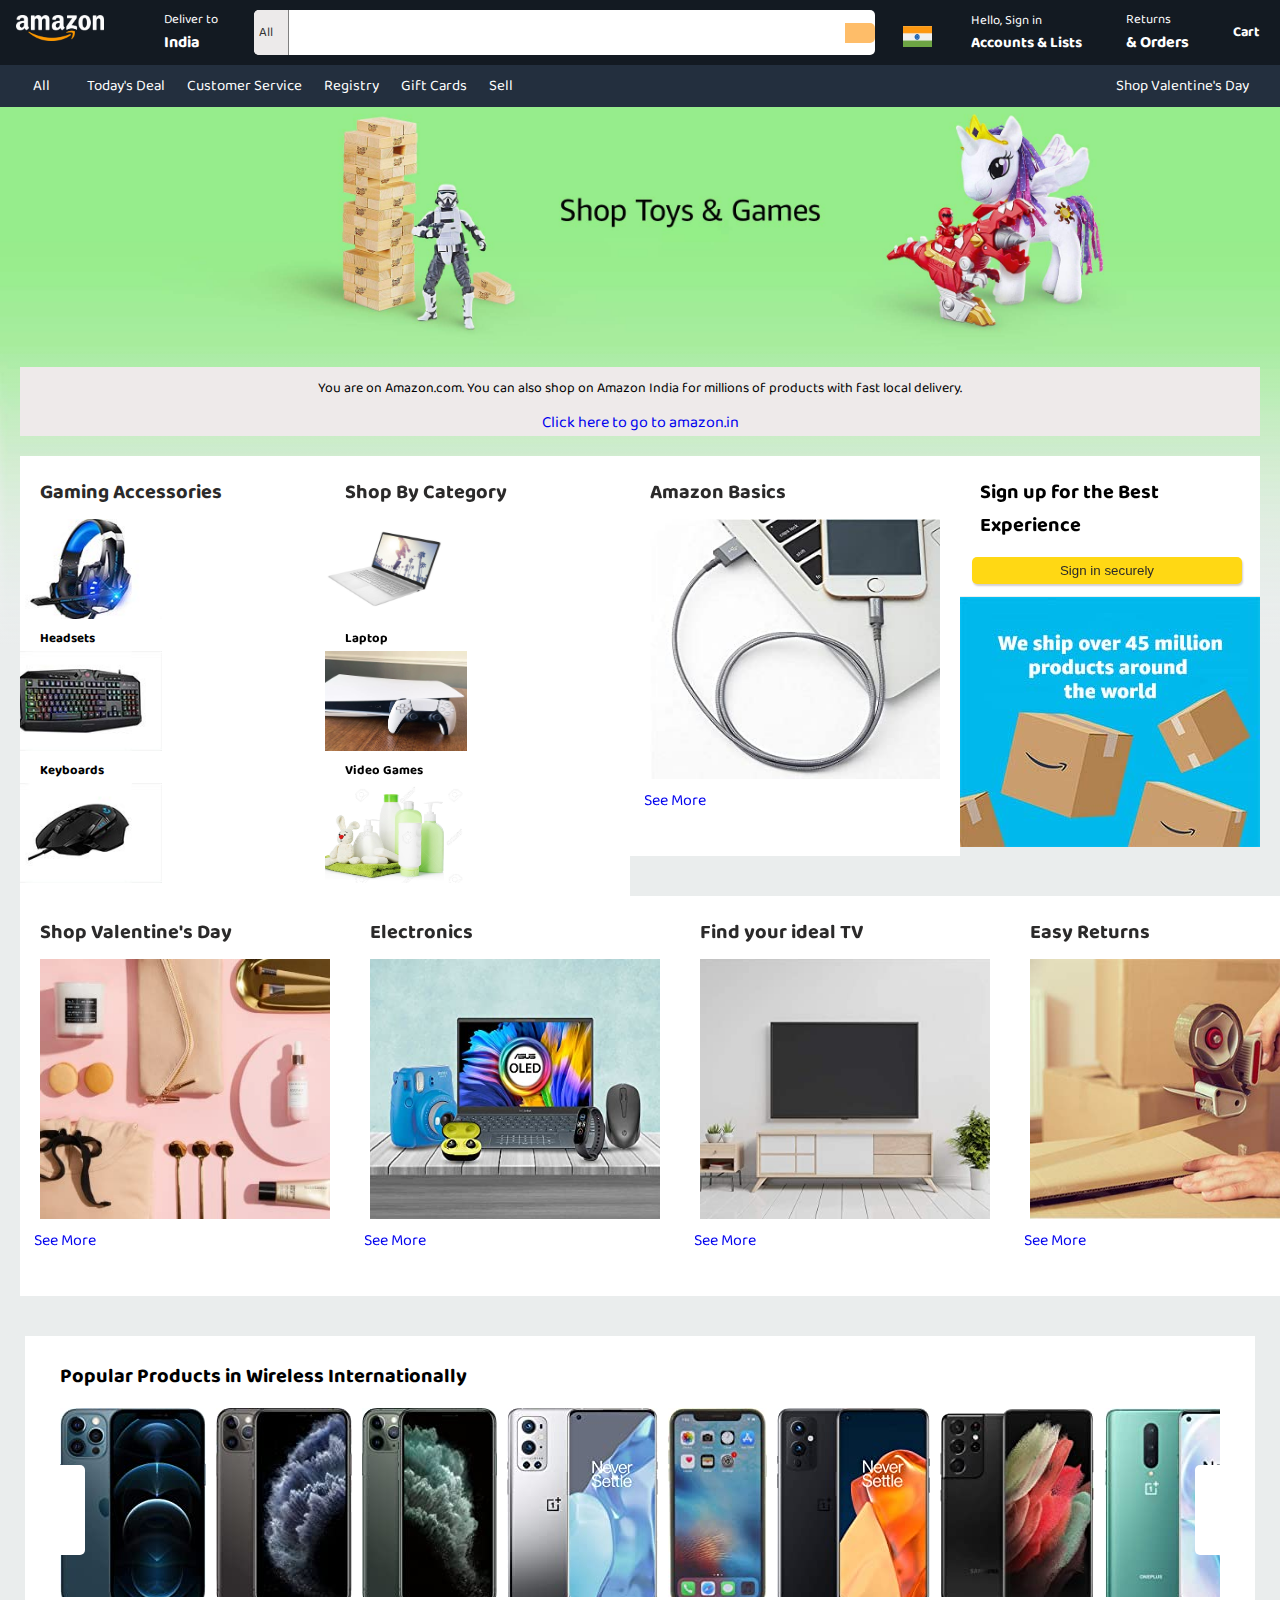
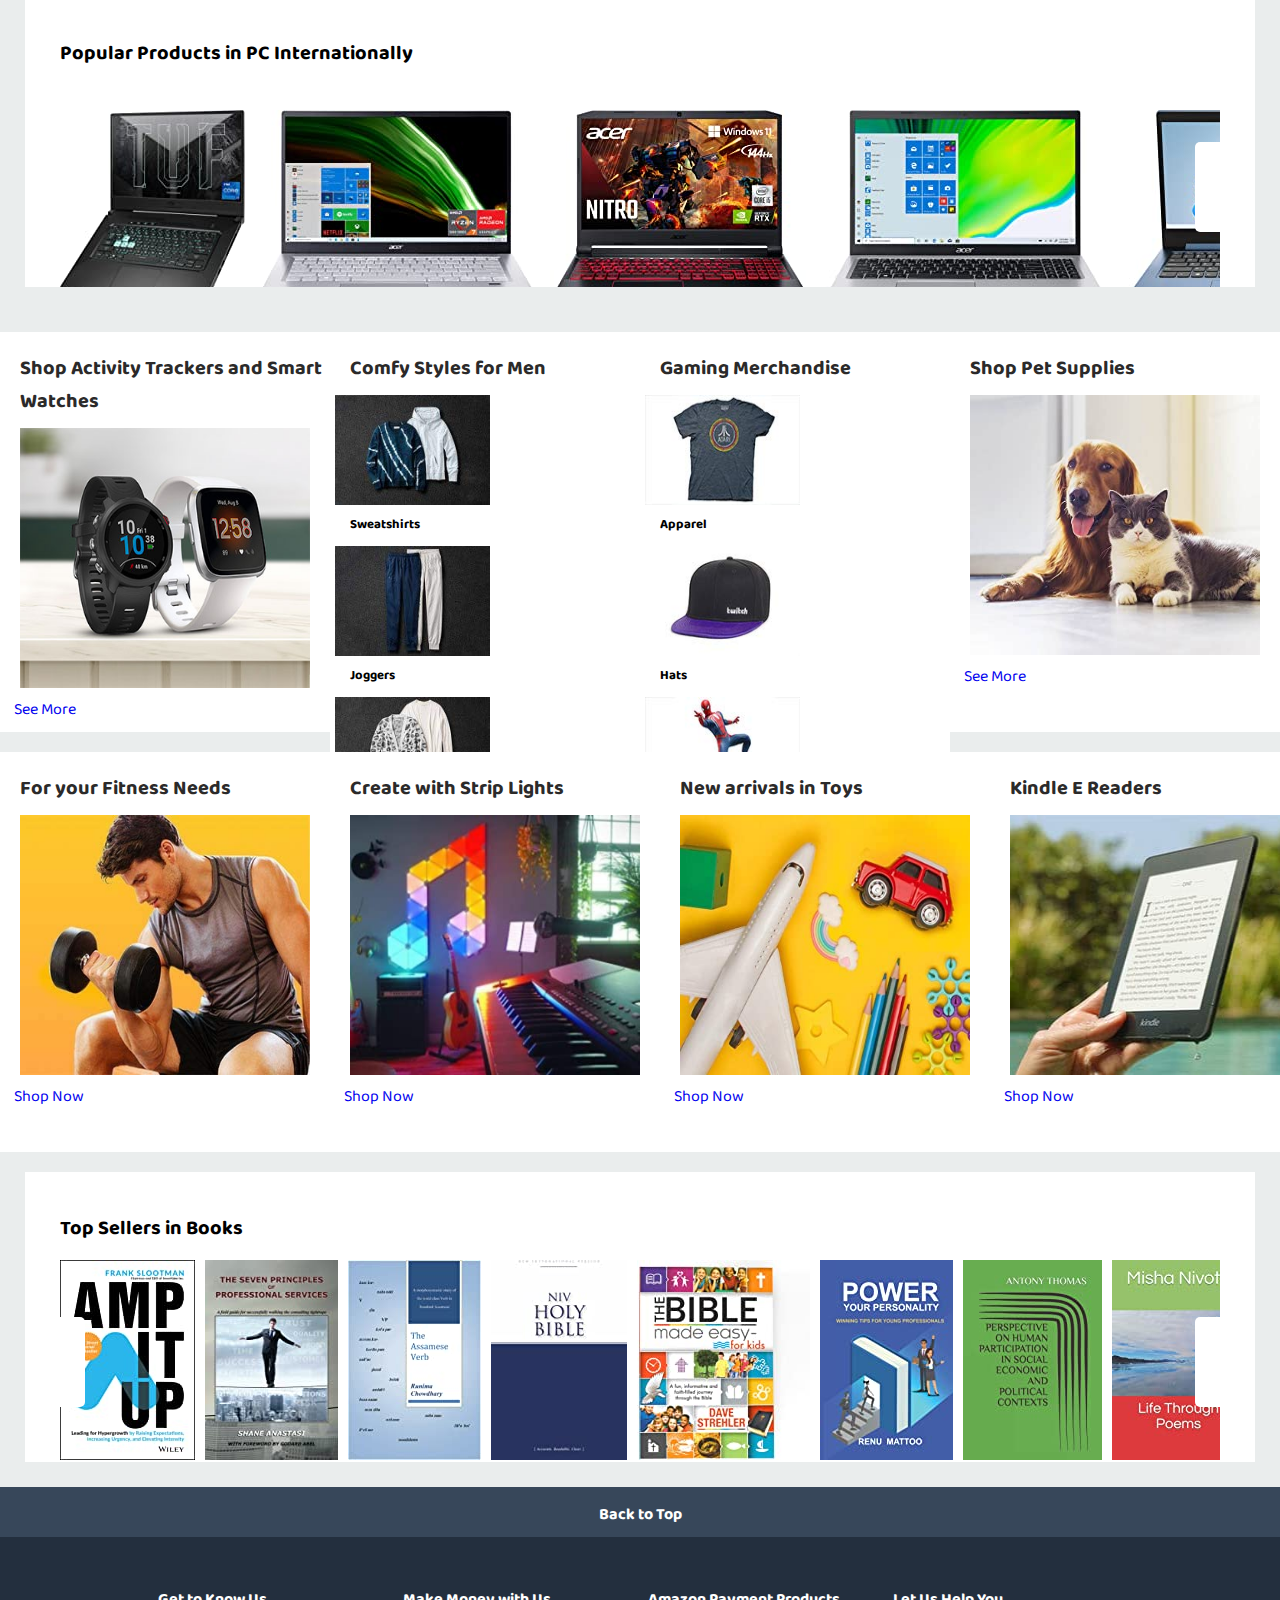
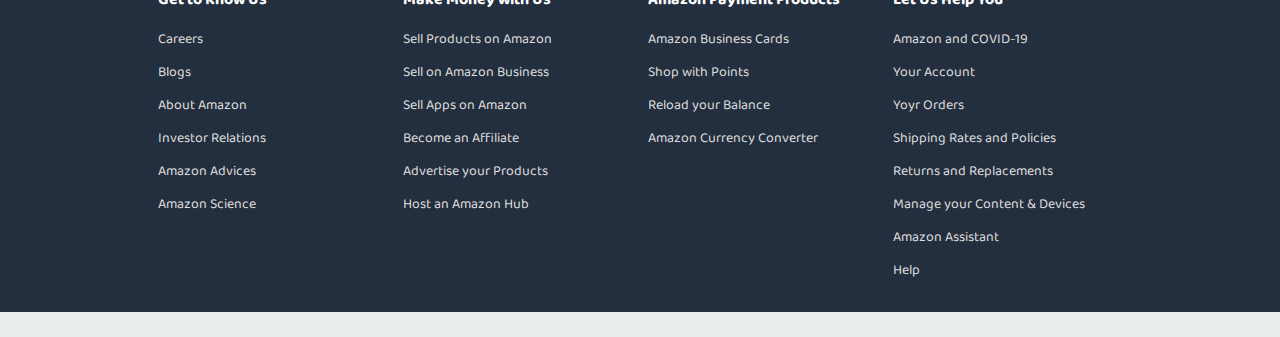
<file: Amazon-Clone/index.html>
<!DOCTYPE html>
<html lang="en">
<head>
    <meta charset="UTF-8">
    <meta http-equiv="X-UA-Compatible" content="IE=edge">
    <meta name="viewport" content="width=device-width, initial-scale=1.0">
    <link rel="stylesheet" href="style.css">
    <link rel="stylesheet" href="https://cdnjs.cloudflare.com/ajax/libs/font-awesome/6.2.0/css/all.min.css" integrity="sha512-xh6O/CkQoPOWDdYTDqeRdPCVd1SpvCA9XXcUnZS2FmJNp1coAFzvtCN9BmamE+4aHK8yyUHUSCcJHgXloTyT2A==" crossorigin="anonymous" referrerpolicy="no-referrer" />
    <title>Amazon.com-Shop Online</title>
</head>
<body>
    <div class="sidebar">
        <div class="hdn-head">
            <h2>Hello, Sign in</h2>
        </div>
        <div class="hdn-content">
            <h3>Digital Content & Devices</h3>
            <ul>
                <div>
                    <li>Amazon Music</li><i class="fa-solid fa-angle-right"></i>
                </div>
                <div>
                    <li>Kindle E-Readers & Books</li><i class="fa-solid fa-angle-right"></i>
                </div>
                <div>
                    <li>Appstore for Android</li><i class="fa-solid fa-angle-right"></i>
                </div>
            </ul>
            <div class="line"></div>
        </div>
        <div class="hdn-content">
            <h3>Shop By Department</h3>
            <ul>
                <div>
                    <li>Electronics</li><i class="fa-solid fa-angle-right"></i>
                </div>
                <div>
                    <li>Computers</li><i class="fa-solid fa-angle-right"></i>
                </div>
                <div>
                    <li>Smart Homes</li><i class="fa-solid fa-angle-right"></i>
                </div>
                <div>
                    <li>Arts & Crafts</li><i class="fa-solid fa-angle-right"></i>
                </div>
            </ul>
            <div class="line"></div>
        </div>
        <div class="hdn-content">
            <h3>Programs & Features</h3>
            <ul>
                <div>
                    <li>Gift Cards & Mobile Recharges</li><i class="fa-solid fa-angle-right"></i>
                </div>
                <div>
                    <li>Flight Tickets</li><i class="fa-solid fa-angle-right"></i>
                </div>
                <div>
                    <li>Clearance Store</li><i class="fa-solid fa-angle-right"></i>
                </div>
            </ul>
            <div class="line"></div>
        </div>
    </div>
    <i class="fa-solid fa-xmark"></i>
    <div class="triangle"><i class="fa-solid fa-triangle"></i></div>
        <div class="hdn-sign">
            <div class="hdn-table">
                <div>
                    <h3>Your Lists</h3>
                    <ul>
                        <li>Create a List</li>
                        <li>Find a List & Registry</li>
                        <li>Amazon Smile Charity Lists</li>
                    </ul>
                </div>
                <div class="hdn-line"></div>
                <div>
                    <h3>Your Account</h3>
                    <ul>
                        <li>Account</li>
                        <li>Orders</li>
                        <li>Recommendations</li>
                        <li>Browsing History</li>
                        <li>Watchlist</li>
                        <li>Video Purchases</li>
                        <li>Kindle Unlimited</li>
                        <li>Content & Devices</li>
                        <li>Subscribe & Save Items</li>
                        <li>Membership</li>
                        <li>Music Library</li>
                    </ul>
                </div>
            </div>
        </div>
    <div class="black"></div>
    <header>
        <div class="first">
            <div class="flex logo">
            <a href="#"><img src="images/logo.png" alt=""></a>
            <div class="map flex">
                <i class="fas fa-map-marker"></i>
                <div>
                    <span>Deliver to</span>
                    <span>India</span>
                </div>
            </div>
        </div>
        <div class="flex input">
            <div>
                <span>All</span>
                <i class="fas fa-caret-down"></i>
            </div>
            <input type="text">
            <i class="fas fa-search"></i>
        </div>
        <div class="flex right">
            <div class="flex lang">
                <img src="images/flag.jpg" alt="">
                <i class="fas fa-caret-down"></i>
            </div>
            <div class="sign">
                <span>Hello, Sign in</span>
                <div class="flex ac">
                    <span>Accounts & Lists</span>
                    <i class="fas fa-caret-down"></i>
                </div>
            </div>
            <div class="sign">
                <span>Returns</span>
                <span>& Orders</span>
            </div>
            <div class="flex cart">
                <i class="fas fa-shopping-cart"></i>
                <span class="ca">Cart</span>
            </div>
        </div>
    </div>
    <div class="second">
        <div class="second-1">
            <div>
                <i class="fas fa-bars"></i>
                <span>All</span>
            </div>
        </div>
        <div class="second-2">
            <ul>
                <li>Today's Deal</li>
                <li>Customer Service</li>
                <li>Registry</li>
                <li>Gift Cards</li>
                <li>Sell</li>
            </ul>
        </div>
        <div class="second-3">
            <span>Shop Valentine's Day</span>
        </div>
    </div>
    </header>
    <section class="sec-1">
        <div class="container">
            <div class="container-1">
                <div class="para">
                    <p>You are on Amazon.com. You can also shop on Amazon India for millions of products with fast local delivery.</p><a href="https://www.amazon.in/?&ext_vrnc=hi&tag=googhydrabk1-21&ref=pd_sl_nxqtetlae_e&adgrpid=60571832564&hvpone=&hvptwo=&hvadid=486453138860&hvpos=&hvnetw=g&hvrand=12535176714638732243&hvqmt=e&hvdev=c&hvdvcmdl=&hvlocint=&hvlocphy=9061830&hvtargid=kwd-296458789801&hydadcr=14452_2154371&gclid=Cj0KCQjwnvOaBhDTARIsAJf8eVNJ6D0_UEAgzp9_IEK8-AtbwjPY81k1murdrRDI1PsbLEmGdhyqKDMaArp9EALw_wcB">Click here to go to amazon.in</a>
                </div>
                <div class="product-comp">
                    <div class="box">
                        <h3>Gaming Accessories</h3>
                        <div class="box-a">
                            <div>
                                <img src="images/ga1.jpg" alt="">
                                <span>Headsets</span>
                            </div>
                            <div>
                                <img src="images/ga2.jpg" alt="">
                                <span>Keyboards</span>
                            </div>
                            <div>
                                <img src="images/ga3.jpg" alt="">
                                <span>Computer mice</span>
                            </div>
                            <div>
                                <img src="images/ga4.jpg" alt="">
                                <span>Chairs</span>
                            </div>
                        </div>
                        <a href="#">See More</a>
                    </div>
                    <div class="box">
                        <h3>Shop By Category</h3>
                        <div class="box-a">
                            <div>
                                <img src="images/sc1.jpg" alt="">
                                <span>Laptop</span>
                            </div>
                            <div>
                                <img src="images/sc2.jpg" alt="">
                                <span>Video Games</span>
                            </div>
                            <div>
                                <img src="images/sc3.jpg" alt="">
                                <span>Baby</span>
                            </div>
                            <div>
                                <img src="images/sc4.jpg" alt="">
                                <span>Toy & Games</span>
                            </div>
                        </div>
                        <a href="#">Shop Now</a>
                    </div>
                    <div class="box box-c">
                        <h3>Amazon Basics</h3>
                        <div>
                            <img src="images/amazon basics.jpg" alt="">
                        </div>
                        <a href="#">See More</a>
                    </div>
                    <div class="box-b">
                       <div class="best">
                        <h3>Sign up for the Best Experience</h3>
                        <button>Sign in securely</button>
                       </div>
                       <div>
                        <img src="images/banner.jpg" alt="">
                       </div>
                    </div>
                </div>
                <div class="product-comp">
                    <div class="box box-c">
                        <h3>Shop Valentine's Day</h3>
                        <div>
                            <img src="images/shop valentine's.jpg" alt="">
                        </div>
                        <a href="#">See More</a>
                    </div>
                    <div class="box box-c">
                        <h3>Electronics</h3>
                        <div>
                            <img src="images/electronics.jpg" alt="">
                        </div>
                        <a href="#">See More</a>
                    </div>
                    <div class="box box-c">
                        <h3>Find your ideal TV</h3>
                        <div>
                            <img src="images/find your deal.jpg" alt="">
                        </div>
                        <a href="#">See More</a>
                    </div>
                    <div class="box box-c">
                        <h3>Easy Returns</h3>
                        <div>
                            <img src="images/easy return.jpg" alt="">
                        </div>
                        <a href="#">See More</a>
                    </div>
                </div>
            </div>
            <div class="slider">
                <div class="image-box">
                    
                    <div class="slide">
                        <img src="images/si2.jpg" alt="">
                    </div>
                    <div class="slide">
                        <img src="images/si3.jpg" alt="">
                    </div>
                    <div class="slide">
                        <img src="images/si4.jpg" alt="">
                    </div>
                </div>
            </div>
        </div>
    </section>
    <section class="sec-2">
        <h3>Popular Products in Wireless Internationally</h3>
        <div class="slide-sec">
            <div class="l-btn"><i class="fa-solid fa-chevron-left"></i></div>
            <div class="r-btn"><i class="fa-solid fa-chevron-right"></i></div>
            <h3>Popular Products in Wireless Internationally</h3>
            <ul class="product-slide">
                <li><img src="images/pinter1.jpg" alt=""></li>
                <li><img src="images/pinter2.jpg" alt=""></li>
                <li><img src="images/pinter3.jpg" alt=""></li>
                <li><img src="images/pinter4.jpg" alt=""></li>
                <li><img src="images/pinter5.jpg" alt=""></li>
                <li><img src="images/pinter6.jpg" alt=""></li>
                <li><img src="images/pinter7.jpg" alt=""></li>
                <li><img src="images/pinter8.jpg" alt=""></li>
                <li><img src="images/pinter9.jpg" alt=""></li>
                <li><img src="images/pinter10.jpg" alt=""></li>
                <li><img src="images/pinter11.jpg" alt=""></li>
                <li><img src="images/pinter12.jpg" alt=""></li>
                <li><img src="images/pinter13.jpg" alt=""></li>
                <li><img src="images/pinter14.jpg" alt=""></li>
                <li><img src="images/pinter15.jpg" alt=""></li>
            </ul>
        </div>
    </section>
    <section class="sec-2">
        <!-- <h3>Popular Products in Wirelessly Internationally</h3> -->
        <div class="slide-sec">
            <div class="l-btn btn-1b"><i class="fa-solid fa-chevron-left"></i></div>
            <div class="r-btn btn-1a"><i class="fa-solid fa-chevron-right"></i></div>
             <h3>Popular Products in PC Internationally</h3>
            <ul class="product-slide product-slide-1">
                <li><img src="images/pc2.jpg" alt=""></li>
                <li><img src="images/pc3.jpg" alt=""></li>
                <li><img src="images/pc4.jpg" alt=""></li>
                <li><img src="images/pc5.jpg" alt=""></li>
                <li><img src="images/pc6.jpg" alt=""></li>
                <li><img src="images/pc7.jpg" alt=""></li>
                <li><img src="images/pc8.jpg" alt=""></li>
                <li><img src="images/pc9.jpg" alt=""></li>
                <li><img src="images/pc10.jpg" alt=""></li>
                <li><img src="images/pc11.jpg" alt=""></li>
                <li><img src="images/pc12.jpg" alt=""></li>
                <li><img src="images/pc13.jpg" alt=""></li>
                <li><img src="images/pc14.jpg" alt=""></li>
                <li><img src="images/pc15.jpg" alt=""></li>
            </ul>
        </div>
    </section>
    <div class="product-comp">
        <div class="box box-c">
            <h3>Shop Activity Trackers and Smart Watches</h3>
            <div>
                <img src="images/watch.jpg" alt="">
            </div>
            <a href="#">See More</a>
        </div>
        <div class="box box-d">
            <h3>Comfy Styles for Men</h3>
            <div class="box-a">
                <div>
                    <img src="images/cm1.jpg" alt="">
                    <span>Sweatshirts</span>
                </div>
                <div>
                    <img src="images/cm2.jpg" alt="">
                    <span>Joggers</span>
                </div>
                <div>
                    <img src="images/cm3.jpg" alt="">
                    <span>Cardigans</span>
                </div>
                <div>
                    <img src="images/cm4.jpg" alt="">
                    <span>Easy Tees</span>
                </div>
            </div>
            <a href="#">See More</a>
        </div>
        <div class="box box-d">
            <h3>Gaming Merchandise</h3>
            <div class="box-a">
                <div>
                    <img src="images/gm1.jpg" alt="">
                    <span>Apparel</span>
                </div>
                <div>
                    <img src="images/gm2.jpg" alt="">
                    <span>Hats</span>
                </div>
                <div>
                    <img src="images/gm3.jpg" alt="">
                    <span>Action Figures</span>
                </div>
                <div>
                    <img src="images/gm4.jpg" alt="">
                    <span>Mugs</span>
                </div>
            </div>
            <a href="#">See More</a>
        </div>
        <div class="box box-c">
            <h3>Shop Pet Supplies</h3>
            <div>
                <img src="images/pets.jpg" alt="">
            </div>
            <a href="#">See More</a>
        </div>        
        
    </div>
    <div class="product-comp">
        <div class="box box-c">
            <h3>For your Fitness Needs</h3>
            <div>
                <img src="images/fitness.jpg" alt="">
            </div>
            <a href="#">Shop Now</a>
        </div>  
        <div class="box box-c">
            <h3>Create with Strip Lights</h3>
            <div>
                <img src="images/light.jpg" alt="">
            </div>
            <a href="#">Shop Now</a>
        </div>  
        <div class="box box-c">
            <h3>New arrivals in Toys</h3>
            <div>
                <img src="images/craft.jpg" alt="">
            </div>
            <a href="#">Shop Now</a>
        </div>  
        <div class="box box-c">
            <h3>Kindle E Readers</h3>
            <div>
                <img src="images/reader.jpg" alt="">
            </div>
            <a href="#">Shop Now</a>
        </div>  
    </div>
    <section class="sec-2">
        <!-- <h3>Popular Products in Wirelessly Internationally</h3> -->
        <div class="slide-sec">
            <div class="l-btn btn-1c"><i class="fa-solid fa-chevron-left"></i></div>
            <div class="r-btn btn-1d"><i class="fa-solid fa-chevron-right"></i></div>
             <h3>Top Sellers in Books</h3>
            <ul class="product-slide product-slide-2">
                <li><img src="images/b1.jpg" alt=""></li>
                <li><img src="images/b2.jpg" alt=""></li>
                <li><img src="images/b3.jpg" alt=""></li>
                <li><img src="images/b4.jpg" alt=""></li>
                <li><img src="images/b5.jpg" alt=""></li>
                <li><img src="images/b6.jpg" alt=""></li>
                <li><img src="images/b7.jpg" alt=""></li>
                <li><img src="images/b8.jpg" alt=""></li>
                <li><img src="images/b9.jpg" alt=""></li>
                <li><img src="images/b10.jpg" alt=""></li>
            </ul>
        </div>
    </section>
    <section class="footer">
        <div class="backtop">
            <span>Back to Top</span>
        </div>
        <div class="detail">
            <div class="table">
                <div>
                    <div class="t-head">Get to Know Us</div>
                    <ul>
                        <li>Careers</li>
                        <li>Blogs</li>
                        <li>About Amazon</li>
                        <li>Investor Relations</li>
                        <li>Amazon Advices</li>
                        <li>Amazon Science</li>
                    </ul>
                </div>
            
                <div>
                    <div class="t-head">Make Money with Us</div>
                    <ul>
                        <li>Sell Products on Amazon</li>
                        <li>Sell on Amazon Business</li>
                        <li>Sell Apps on Amazon</li>
                        <li>Become an Affiliate</li>
                        <li>Advertise your Products</li>
                        <li>Host an Amazon Hub</li>
                    </ul>
                </div>
            
           
                <div>
                    <div class="t-head">Amazon Payment Products</div>
                    <ul>
                        <li>Amazon Business Cards</li>
                        <li>Shop with Points</li>
                        <li>Reload your Balance</li>
                        <li>Amazon Currency Converter</li>
                    </ul>
                </div>
            
            
                <div>
                    <div class="t-head">Let Us Help You</div>
                    <ul>
                        <li>Amazon and COVID-19</li>
                        <li>Your Account</li>
                        <li>Yoyr Orders</li>
                        <li>Shipping Rates and Policies</li>
                        <li>Returns and Replacements</li>
                        <li>Manage your Content & Devices</li>
                        <li>Amazon Assistant</li>
                        <li>Help</li>
                    </ul>
                </div>
            </div>
        </div>
        
    </section>
    <script src="app.js"></script>
</body>
</html>
</file>
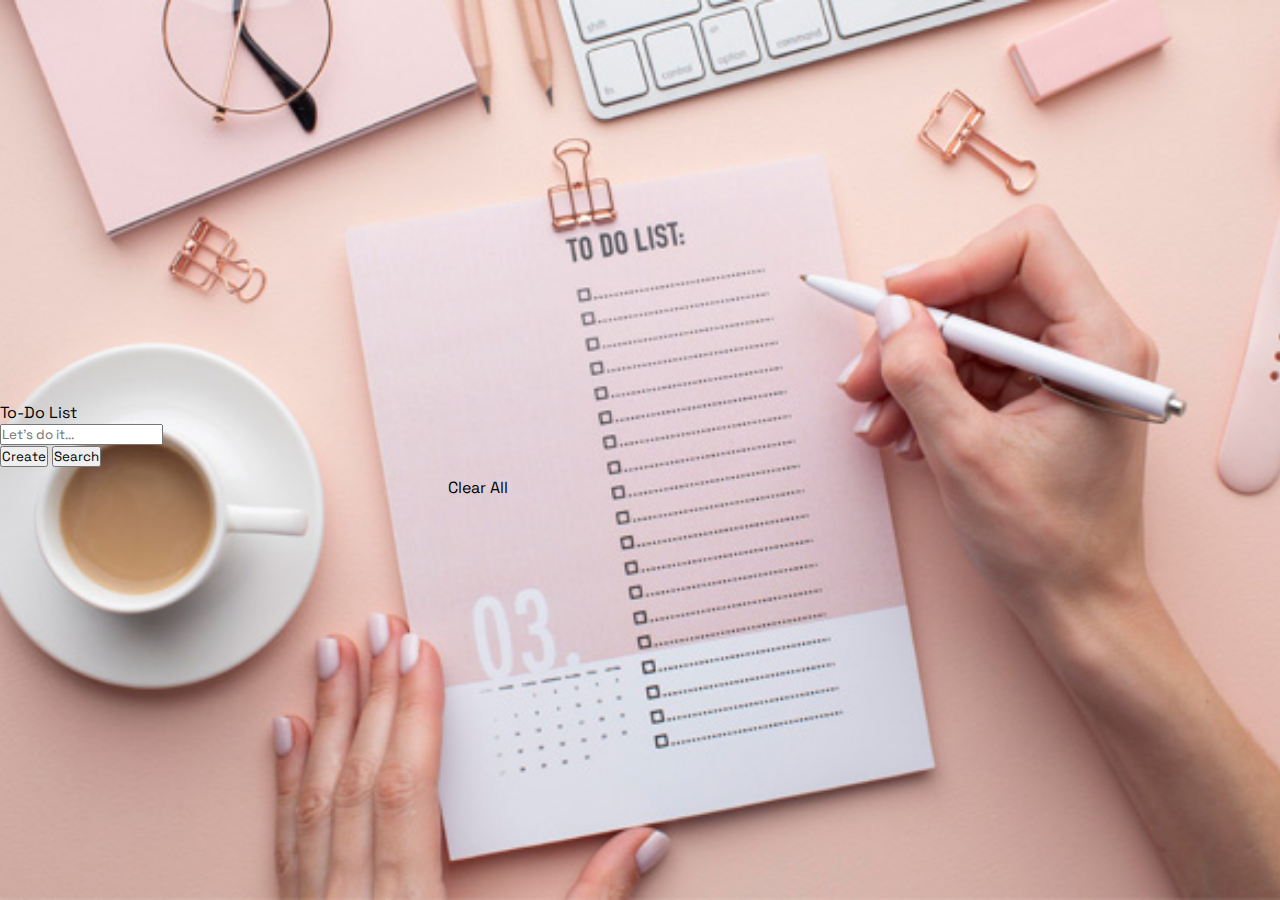
<file: To-Do-List/index.html>
<!DOCTYPE html>
<html lang="en">

<head>
    <meta charset="UTF-8">
    <meta http-equiv="X-UA-Compatible" content="IE=edge">
    <meta name="viewport" content="width=device-width, initial-scale=1.0">
    <title>To-do List</title>
    <link href="https://cdn.jsdelivr.net/npm/bootstrap@5.0.2/dist/css/bootstrap.min.css" rel="stylesheet"
        integrity="sha384-EVSTQN3/azprG1Anm3QDgpJLIm9Nao0Yz1ztcQTwFspd3yD65VohhpuuCOmLASjC" crossorigin="anonymous">
    <link rel="stylesheet" href="https://cdnjs.cloudflare.com/ajax/libs/font-awesome/6.1.1/css/all.min.css"
        integrity="sha512-KfkfwYDsLkIlwQp6LFnl8zNdLGxu9YAA1QvwINks4PhcElQSvqcyVLLD9aMhXd13uQjoXtEKNosOWaZqXgel0g=="
        crossorigin="anonymous" referrerpolicy="no-referrer" />
    <link rel="stylesheet" href="./style.css">
</head>

<body>
    <div class="container">
        <div class="row justify-content-center">
            <div class="col-md-6 mt-4 content">
                <div class="card">
                    <div class="card-header d-flex justify-content-between">
                        <span class="title-card">
                            To-Do List
                        </span>
                        <div id="refresh" title="Refresh"><i class="fa-solid fa-arrow-rotate-right"></i></div>
                    </div>
                    <div class="card-body">
                        <form action="" class="form d-flex justify-content-between">
                            <input type="text" id="task" class="form-control" placeholder="Let's do it..."
                                title="Write a Task..." />
                            <div class="d-flex">
                                <button type="button" id="create-task" class="btn btn-primary ms-2"
                                    title="Create">Create</button>
                                <button type="button" id="search-task" class="btn btn-success ms-2"
                                    title="Search">Search</button>
                            </div>
                        </form>

                        <div id="tasks"></div>

                        <div id="search"></div>
                    </div>
                </div>
                <div class="error"></div>
                <div class="clear__all btn btn-danger btn-lg d-none">Clear All</div>
            </div>
        </div>
    </div>

    <script src="./script.js"></script>
</body>

</html>
</file>
<file: Amazon-Clone/style.css>
@import url('https://fonts.googleapis.com/css2?family=Baloo+Bhai+2&display=swap');
*{
    margin:0;
    padding:0;
    text-decoration: none;
    box-sizing: border-box;
    list-style: none;
}
body{
    font-family: 'Baloo Bhai 2', cursive;
    width: 100%;
    box-sizing: border-box;
    background-color: #eaeded;
}
.first{
    width:100%;
    height:65px;
    background-color: #131a22;
    display: flex;
    align-items: center;
    flex-direction: column;
}
.first img{
    width:100px;
    padding:5px;
    margin: 6px 10px;
    border: 1px solid transparent;
}
.first{
    display:flex;
    flex-direction: row;
    justify-content: space-between;
}
.flex{
    display: flex;
    justify-content: center;
}
.flex span,i{
    color:white;
}
.logo{
    flex:0.18;
    margin-right:8px;
    justify-content: space-between;
}
.map{
    border: 1px solid transparent;
}

.map i{
    margin-top: 15px;
    padding-left: 5px;
    font-size: 17px;
}
.map div{
    padding: 5px;
    display: flex;
    cursor: pointer;
    flex-direction: column;
}
.map div span:first-child{
    font-weight: 400;
    font-size: 13px;
}
.map div span{
    font-weight: bold;
}
.right{
    justify-content: space-between;
    flex: 0.30;
    margin-right: 10px;
    align-items: center;
}
.input{
    width:100%;
    background-color: white;
    flex:0.5;
    border-radius: 5px;
    display: flex;
    margin: 0 10px;
    align-items: center;
    justify-content: space-between;
    overflow: hidden;
}
.input input{
    outline: none;
    width:80%;
    font-size: 15px;
    padding: 5px 2px;
    border: none;
}
.input .fa-search{
    color: rgb(51,51,51);
    padding: 10px 15px;
    font-size: 25px;
    cursor: pointer;
    background-color: #febd69;
    border-radius: 0 5px 5px 0;
}
.input div{
    display: flex;
    justify-content: center;
    align-items: center;
    border-right: 1px solid gray;
    background-color: rgb(236,234,234);
    padding:5px 0;
}
.input div span{
    border-radius: 5px 0 0 5px;
    color: rgb(51,51,51);
    padding: 7px 5px;
    font-size: 13px;
    cursor: pointer;
}
.input .fa-caret-down{
    color: rgb(51,51,51);
    cursor: pointer;
    padding:5px;
}
.lang i{
    margin:0;
    padding: 0;
    color:gray;
}
.lang{
    padding: 2px;
    display: flex;
    justify-content: center;
    align-items: flex-end;
    border:1px solid transparent;
}
.right img{
    width:35px;
    height:35px;
    padding:2px;
    padding-top: 10px;
    margin:0;
    cursor: pointer;
}
.sign{
    display: flex;
    flex-direction: column;
    padding:3px 6px;
    border: 1px solid transparent;
    cursor:pointer;
}
.sign span:first-child{
    font-weight: 400;
    font-size: 13px;
}
.sign span{
    display:inline-block;
    width:100%;
    font-weight: bold;
}
.flex .ac span{
    font-size: 15px;
    margin-right: 4px;
    font-weight: bold;
}
.fa-shopping-cart{
    font-size: 27px;
}
.ca{
    font-size: 14px;
    font-weight: bold;
}
.cart{
    align-items: flex-end;
    position:relative;
    padding:5px 10px;
    border: 1px solid transparent;
    cursor: pointer;
}
.cart p{
    position: absolute;
    font-weight: bolder;
    color:#131a22;
    top: 7px;
    left:20px;
}
.cart:hover{
    border: 1px solid white;
    border-radius: 3px;
}
.logo img:hover{
    border: 1px solid white;
    border-radius: 3px;
}
.map:hover{
    border: 1px solid white;
    border-radius: 3px;
}
.lang:hover{
    border: 1px solid white;
    border-radius: 3px;
}
.sign:hover{
    border: 1px solid white;
    border-radius: 3px;
}
.lang:hover{
    border: 1px solid white;
    border-radius: 3px;
}
.input .fa-search:hover{
    background-color: #fdae46;
}
.input div:hover{
    background-color: rgb(204,202,202);
    color:black;
}
.second{
    width:100%;
    height:42px;
    background-color: #232f3e;
    display: flex;
    align-items: center;
    color:white;
    overflow: hidden;;
}
.second ul{
    align-items: center;
    list-style: none;
    display: flex;
    justify-content: flex-start;
}
.second span{
    font-size: 15px;
}
.second-1 div i{
    font-size: 20px;
    cursor: pointer;
    border: 1px solid transparent;
}
.second li{
    padding:5px 10px;
    font-size: 15px;
    margin: 7px 0;
    cursor: pointer;
    border: 1px solid transparent;
}
.second-1{
    flex:0.06;
    display: flex;
    justify-content: center;
    align-items: center;
}
.second-1 div{
    display: flex;
    align-items: center;
    padding-left: 5px;
}
.second-2{
    display: flex;
    flex:0.74;
    justify-content: flex-start;
}
.second-3{
    flex:0.2;
    display: flex;
    justify-content: flex-end;
    margin-right: 20px;
    overflow: hidden;
}
.second-3 span{
    padding:5px 10px;
    cursor: pointer;
    border: 1px solid transparent;
}
.second-1 div span{
    padding:5px;
    cursor: pointer;
}
.second-1 div:hover{
    border:1px solid white;
}
.second-2 li:hover{
    border:1px solid white;
}
.second-3 span:hover{
    border:1px solid white;
}
.sec-1{
    position: relative;
    width:100%;
    height: 1150px;
    box-sizing: border-box;
}
.slide img{
    width:1380px;
    height: 100%;
}
.container{
    position: relative;
    width:100%;
    height: auto;
}
.slider{
    width:100%;
    overflow: hidden;
    position: relative;
    height: 560px;
}
.image-box{
    display: flex;
    position: absolute;
    animation: carousel 15s alternate infinite;
}
@keyframes carousel{
    0%{
        left:0;
    }
    20%{
        left:0%;
    }
    24%{
        left:-1380px;
    }
    50%{
        left:-1380px;
    }
    54%{
        left:calc(-1380*2px);
    }
    80%{
        left:calc(-1380*2px);
    }
    84%{
        left:calc(-1380*3px);
    }
    100%{
        left:calc(-1380*3px);
    }
}
.container-1{
    position:absolute;
    z-index:1;
    top:240px;
    width:100%;
    left:0;
    padding:20px;
    display: flex;
    flex-direction: column;
    align-items: center;
    background:linear-gradient(to bottom, transparent, #eaeded 30%);
}
.container-1 .para{
    background-color: rgb(238,234,234);
    width:100%;
    text-align: center;
}
.container-1 div:first-child p{
    font-size: 14px;
    padding:10px 0;
}
.product-comp{
    width:100%;
    height:100%;
    display: flex;
    box-sizing: border-box;
    margin:20px 0;
    justify-content: space-around;
}
.product-comp .box{
    width:335px;
    height:400px;
    background-color: white;
}
.box h3{
    margin-top: 20px;
    margin-left: 20px;
    font-size: 20px;
    margin-bottom: 10px;
    color:rgb(43,42,42);
}
.box a{
    margin-left:4px;
    padding:10px;
}

.box-a{
    overflow: hidden;
    background-color: white;
}
.box div img{
    width:165px;
    height:100px;
    cursor: pointer;
    margin-left: -14%;
    margin-right: 0;
}
.box-a div{
    display: inline-block;
}
.box-a div span{
    display:block;
    font-size: 13px;
    margin-left: 20px;
    font-weight: bold;
}
.box-b{
    display: flex;
    flex-direction: column;
    align-items: center;
    justify-content: space-between;
}
.box-b .best{
    background-color: white;
    height:140px;
    width:300px;
}
.best h3{
    font-size: 20px;
    margin: 20px;
    margin-bottom: 15px;
}
.best button{
    border-radius: 5px;
    box-shadow: 1px 2px 2px rgb(211,207,207);
    color: rgb(43,42,42);
    background-color: #ffd814;
    width:270px;
    height:27px;
    margin-left: 12px;
    border:none;
}
.box.box-c img{
    margin:0 20px;
    height:260px;
    width:290px;
    cursor: pointer;
}
.sec-2{
    width:100%;
    height:315px;
    padding:25px;
    padding-top:0;
    padding-bottom: 25px;
}
.sec-2 h3{
    font-size: 20px;
    padding-bottom: 5px;
    margin-top:5px;
}
.slide-sec{
    height: 100%;
    width:100%;
    padding:35px;
    overflow-x: hidden;
    background-color: white;
    position: relative;
    margin-top: 20px;
    margin-bottom: 25px;
}
.product-slide{
    display: flex;
    margin-top: 10px;
    overflow-x: scroll;
    scroll-behavior: smooth;
}
.product-slide::-webkit-scrollbar{
    background-color: transparent;
    height:7px; 
    cursor: pointer;
}
.product-slide::-webkit-scrollbar-thumb{
    border-radius: 10px;
    cursor: pointer;
}
.product-slide li{
    list-style: none;
    margin-right: 10px;
    margin-bottom: 15px;
    cursor: pointer;
}
.l-btn, 
.r-btn{
    background-color: rgb(255,255,255,1);
    height:90px;
    width:50px;
    text-align: center;
    cursor:pointer;
    top:50%;
    position: absolute; 
    border:2px solid transparent; 
}
.l-btn{
    border-radius: 0 5px 5px 0;
    left:10px;
}
.r-btn{
    border-radius: 5px 0 0 5px;
    right:10px;
}
.l-btn:hover{
    border: 3px solid rgb(2,150,150);
}
.r-btn:hover{
    border: 3px solid rgb(2,150,150);
}
.r-btn i, .l-btn i{
    color: rgb(54,54,54);
    position:absolute;
    font-size: 30px;
    top:35%;
    left:12%;
    right:12%;
}
.slide-sec h3{
    font-size: 20px;
    margin-top:5px;
    margin-bottom: 0;
}
.product-slide.product-slide-1{
    display: flex;
    margin-top: 35px;
    overflow-x: scroll;
    scroll-behavior: smooth;
}
.box-d a{
    padding-top: 10px;
}
.box-d div img{
    width:155px;
    height:110px;
    margin-left: 5px;
    margin-right: 0px;
}
.box-d div span{
    margin-bottom: 11px;
}
.footer{
    width:100%;
    height:450px;
    transition: all 0.2s;
}
.backtop{
    text-align: center;
    height:50px;
    background-color: #37475a;
    padding:15px;
    cursor: pointer;
}
.backtop span{
    color:white;
    font-weight: bold;
}
.backtop:hover{
    background-color: #4d627c;
}
.detail{
    background-color: #232f3e;
    height:375px;
}
.table{
    margin:0 150px;
    height:100%;
    display: flex;
    justify-content: space-around;
    padding-top:50px;
}
.table div{
    width:230px;
}
.t-head{
    font-size: 16px;
    color:white;
    font-weight: bold;
    margin-bottom: 5px;
}
.table li{
    color: rgb(223,221,221);
    padding-top:10px;
    font-weight: lighter;
    list-style: none;
    font-size: 14px;
}
.copy{
    background-color: #232f3e;
    height: 90px;
    padding:40px;
    text-align: center;
}
.copy span{
    color:white;
    font-size: 14px;
}
.line{
    height:0.4px;
    width:100%;
    background-color: rgb(172,172,172);

}
.sidebar{
    background-color: white;
    width:330px;
    height:100%;
    transform: translateX(-390px);
    transition: all 0.5s;
    height:100%;
    position:absolute;
    z-index:101;
    overflow-y: scroll;
    box-shadow: 2px 2px 30px black;
}
.hdn-head{
    background-color: #232f3e;
    height:60px;
    width:100%;
    color:white;
    text-align: center;
}
.hdn-head h2{
    line-height: 60px;
}
.hdn-content h3{
    padding:20px 25px;
    color:rgb(39,39,39);
}
.hdn-content ul div{
    display: flex;
    cursor: pointer;
    transition: all 0.2s;
    font-size: rgb(70,70,70);
    font-size: 14px;
    padding:15px 25px;
    justify-content: space-between;
}
.fa-xmark {
    top:20px;
    left:350px;
    position:absolute;
    display: none;
    font-size: 30px;
    z-index:101;
    cursor: pointer;
}
.fa-angle-right{
    color:rgb(27,27,27);
}
.hdn-content ul div:hover{
    background-color: rgb(230,227,227);
}
.hdn-content ul{
    padding-bottom: 9px;
}
.black{
    height:100%;
    position: absolute;
    background-color: rgba(0,0,0,0.7);

}
.black.active{
    width:100%;
    z-index: 100;
}
.black.active-1{
    top:70px;
    width:100%;
    z-index:99;
}
.sidebar.active{
    transform: translateX(0);
}
.fa-xmark.active{
    display: block;
}
.hdn-sign.active{
    display: block;
}
.triangle.active{
    display: block;
}
.triangle{
    position:absolute;
    z-index:101;
    display:none;
    right:210px;
    top:42px;
    background-color: transparent;
    width:0;
    height:0;
    display:none;
    transition:all 2s;
    border:10px solid blue;
    border-color: transparent transparent white transparent;
}
.hdn-sign{
    position: absolute;
    z-index:101;
    transition: all 2s;
    display: none;
    width:500px;
    height: 350px;
    top:60px;
    right:80px;
    background-color: white;
    border-radius: 5px;
}
.hdn-table{
    display: flex;
    justify-content: space-around;
    padding:20px 0;
}
.hdn-table h3{
    font-size: 16px;
    padding:10px 0;
}
.hdn-table li{
    color: rgb(84,84,84);
    font-size: 13px;
    padding:5px 0;
    cursor: pointer;
}
.hdn-line{
    width:0.5px;
    color:black;
    background-color: rgb(190,190,190);
    height:280px;
}
.stop-scroll{
    overflow: hidden;
    height:100%;
}
</file>
<file: To-Do-List/style.css>
@import url('https://fonts.googleapis.com/css2?family=Inter:wght@200;300&family=Space+Grotesk:wght@300;400;500&display=swap');

* {
    margin: 0;
    padding: 0;
    box-sizing: border-box;
    font-family: 'Inter', sans-serif;
    font-family: 'Space Grotesk', sans-serif;
}

body {
    position: relative;
    width: 100%;
    height: 100vh;
    background-image: url(../To-Do-List/images/bg1.jpg);
    background-size: cover;
    background-repeat: no-repeat;
    background-position: center;
    display: grid;
    grid-template-columns: repeat(1, 1fr);
    align-items: center;
}

#tasks {
    display: flex;
    flex-direction: column;
}

#tasks p {
    margin-bottom: 0px;
}

.task-item {
    display: flex;
    justify-content: center;
    align-items: center;
    padding: 8px 20px;
    box-shadow: rgba(0, 0, 0, 0.1) 0px 0px 5px 0px, rgba(0, 0, 0, 0.1) 0px 0px 1px 0px;
    border-radius: 8px;
}

.task-editing {
    position: fixed;
    top: 50%;
    left: 50%;
    width: 100%;
    height: 100%;
    flex-direction: column !important;
    justify-content: center !important;
    background: hsl(0 0% 100% / 0.1);
    backdrop-filter: blur(1em);
    border-radius: 3px;
    box-shadow: none;
    transform: translate(-50%, -50%);
}

.task-editing #task-input {
    width: clamp(50vw, 55vw, 60vw) !important;
    padding: 1em;
    line-height: 2em;
    display: block !important;
    box-shadow: none !important;
    margin-bottom: 2em;
    text-align: center;
}

.task-editing #task__name {
    color: #fff;
}

.task-editing :is(.is__completed, .delete) {
    display: none !important;
}

.task-editing .edit {
    position: relative;
    font-size: 1.4em;
    padding: .3em .5em;
    border-radius: .5em;
}

.task-editing .edit::after {
    content: 'Edit Task';
    position: absolute;
    top: 4em;
    left: 50%;
    display: flex;
    justify-content: center;
    align-items: center;
    color: black;
    transform: translate(-50%, -50%);
}

.save-edited-todo {
    position: absolute;
    left: -100%;
    width: 0 !important;
    height: 0 !important;
    opacity: 0;
    visibility: hidden;
    pointer-events: none;
}

.listed {
    box-shadow: rgba(60, 64, 67, 0.3) 0px 1px 2px 0px,
        rgba(60, 64, 67, 0.15) 0px 1px 3px 1px;
}

.error {
    margin-top: 10px;
    animation: error .5s linear forwards;
}

#refresh {
    cursor: pointer;
    transform: scale(.9);
    transition: .3s ease-in-out;
}

#refresh:hover {
    transform: scale(1);
    transform: rotate(90deg);
}

.clear__all {
    width: 30%;
    display: block;
    margin: 0 auto;
}

@keyframes error {
    0% {
        opacity: 0
    }

    80% {
        transform: scale(1.08);
        opacity: 1
    }

    90% {
        transform: scale(.8);
    }

    100% {
        transform: scale(1);
    }
}

@media screen and (max-width: 765px) {
    form {
        width: 100% !important;
    }

    form>* {
        display: block !important;
    }
}

@media screen and (max-width: 450px) {
    form {
        flex-direction: column;
    }

    form div {
        justify-content: space-evenly;
    }

    #create-task,
    #search-task {
        width: 40%;
        display: inline !important;
        margin: .5em 0 .2em !important;
    }
}

@media screen and (max-width: 375px) {
    body {
        min-width: 375px;
    }
}
</file>
